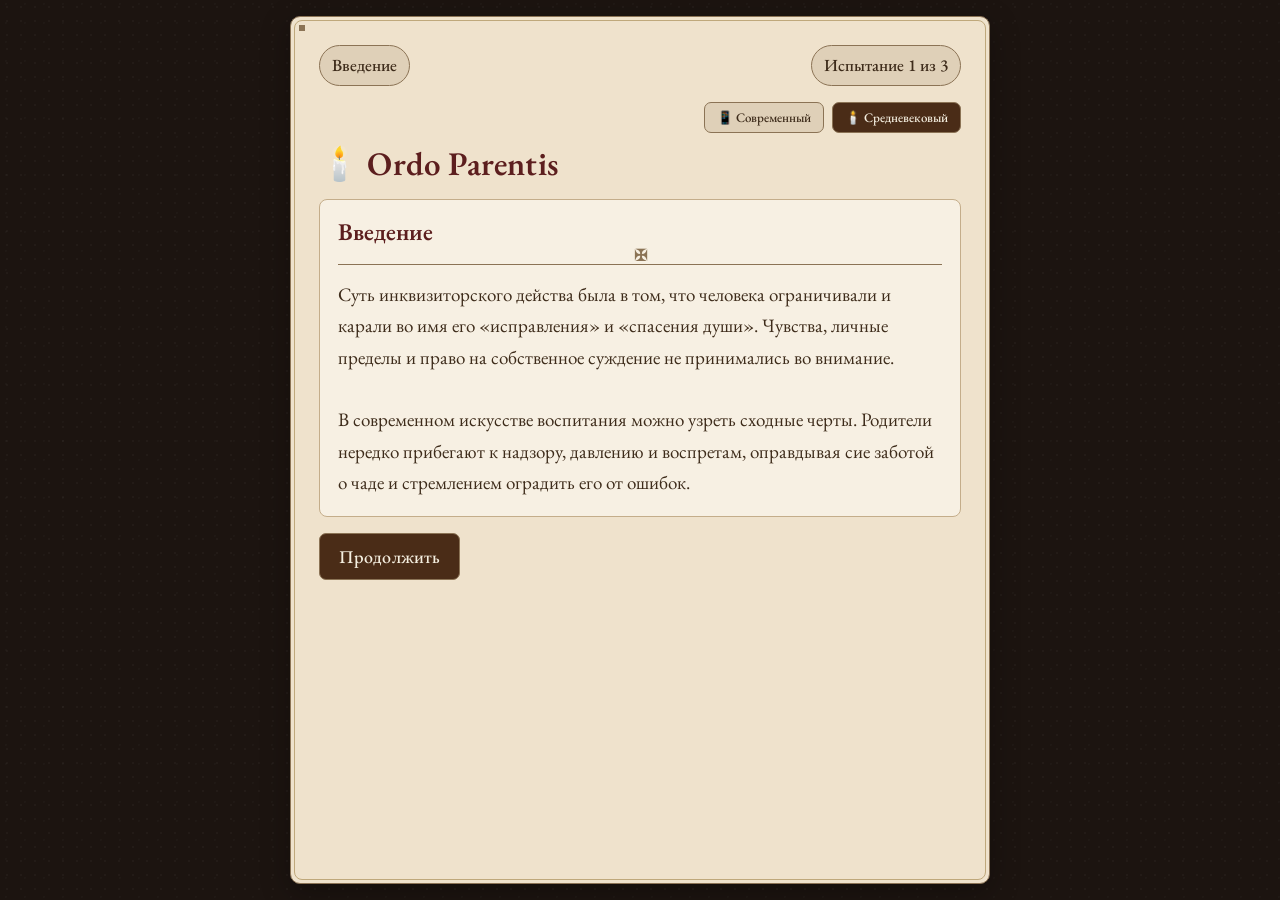
<file: index.html>
<!DOCTYPE html>
<html lang="ru">
<head>
    <meta charset="UTF-8">
    <meta name="viewport" content="width=device-width, initial-scale=1.0">
    <title>Грани воспитания</title>
    <link rel="stylesheet" href="style.css">
</head>
<body>
    <main class="app">
        <div class="top">
            <span class="badge" id="stepBadge">Введение</span>
            <span class="badge" id="progressBadge">Шаг 1</span>
        </div>
        <section id="screen"></section>
    </main>
    <script src="game.js"></script>
</body>
</html>
</file>
<file: style.css>
@import url("https://fonts.googleapis.com/css2?family=Cormorant+Garamond:wght@400;500;600;700&family=EB+Garamond:ital,wght@0,400;0,500;1,400&display=swap");

* {
    box-sizing: border-box;
}

body {
    margin: 0;
    min-height: 100vh;
    font-family: "EB Garamond", "Cormorant Garamond", serif;
    color: #3d2b1a;
    background:
        radial-gradient(circle, rgba(255, 255, 255, 0.03) 1px, transparent 1.2px),
        radial-gradient(circle at 30% 20%, rgba(255, 255, 255, 0.02) 1px, transparent 1.2px),
        #1c1410;
    background-size: 14px 14px, 19px 19px, auto;
    display: flex;
    justify-content: center;
    padding: 16px 12px;
    font-size: 20px; /* увеличено на 1 пункт (было 19px) */
    line-height: 1.6;
}

.app {
    width: 100%;
    max-width: 700px;
    background: #efe2cc;
    border: 1px solid #8b7355;
    border-radius: 10px;
    box-shadow:
        0 8px 30px rgba(0, 0, 0, 0.3);
    padding: 28px;
    animation: fade-in 0.45s ease;
    position: relative;
}

.app::before {
    content: "";
    position: absolute;
    top: 3px;
    right: 3px;
    bottom: 3px;
    left: 3px;
    border: 1px solid #bfa87b;
    border-radius: 8px;
    pointer-events: none;
}

.app::after {
    content: "";
    position: absolute;
    top: 8px;
    left: 8px;
    width: 6px;
    height: 6px;
    background: #8b7355;
    box-shadow:
        calc(100% - 22px) 0 #8b7355,
        0 calc(100% - 22px) #8b7355,
        calc(100% - 22px) calc(100% - 22px) #8b7355;
    pointer-events: none;
}

@keyframes fade-in {
    from { opacity: 0; transform: translateY(8px); }
    to { opacity: 1; transform: translateY(0); }
}

.top {
    display: flex;
    justify-content: space-between;
    align-items: center;
    gap: 16px;
    margin-bottom: 16px;
}

.badge {
    display: inline-block;
    border-radius: 999px;
    padding: 6px 12px;
    background: #dfd0b8;
    color: #3d2b1a;
    font-size: 17px; /* увеличено на 1 пункт (было 16px) */
    font-weight: 500;
    border: 1px solid #8b7355;
}

.title {
    font-size: 33px; /* увеличено на 1 пункт (было 32px) */
    margin: 0 0 16px;
    line-height: 1.15;
    color: #5c1e1e;
    letter-spacing: 0.2px;
    font-weight: 600;
    font-family: "EB Garamond", "Cormorant Garamond", serif;
}

.title::before {
    content: "🕯️ ";
    font-size: 1em;
    vertical-align: baseline;
}

.style-switcher {
    display: flex;
    justify-content: flex-end;
    gap: 8px;
    margin-bottom: 12px;
}

.style-btn {
    border: 1px solid #8b7355;
    background: #dfd0b8;
    color: #3d2b1a;
    font-family: "EB Garamond", "Cormorant Garamond", serif;
    font-size: 13px;
    font-weight: 500;
    border-radius: 7px;
    padding: 6px 12px;
    cursor: pointer;
}

.style-btn.active {
    background: #4a2c17;
    color: #f5efe0;
}

.subtitle {
    font-size: 18px; /* увеличено на 1 пункт (было 17px) */
    line-height: 1.6;
    color: #6b5640;
    margin: -8px 0 16px;
}

.card {
    background: #f7f0e3;
    border: 1px solid #c4ad8a;
    border-radius: 8px;
    padding: 18px;
    margin-bottom: 16px;
}

.case-title {
    margin: 0 0 12px;
    font-size: 24px; /* увеличено на 1 пункт (было 23px) */
    line-height: 1.2;
    color: #5c1e1e;
    font-family: "EB Garamond", "Cormorant Garamond", serif;
    font-weight: 600;
    position: relative;
    padding-bottom: 20px;
}

.case-title::after {
    content: "✠";
    position: absolute;
    left: 0;
    right: 0;
    bottom: 2px;
    text-align: center;
    color: #8b7355;
    font-size: 16px; /* увеличено на 1 пункт (было 15px) */
    line-height: 1;
    border-bottom: 1px solid #8b7355;
}

.case-text {
    margin: 0;
    color: #3d2b1a;
    line-height: 1.65;
    white-space: pre-line;
    font-size: 19px; /* увеличено на 1 пункт (было 18px) */
}

.stats-hidden-note {
    margin: 0 0 16px;
    border: 1px dashed #8b7355;
    background: #f7f0e3;
    color: #6b5640;
    border-radius: 8px;
    padding: 10px 12px;
    font-size: 17px; /* увеличено на 1 пункт (было 16px) */
    font-style: italic;
}

.options {
    display: grid;
    gap: 16px;
}

.option {
    text-align: left;
    border: 1px solid #8b7355;
    background: #f7f0e3;
    border-radius: 8px;
    padding: 13px 15px; /* увеличено на 1 пиксель для более крупного текста */
    cursor: pointer;
    transition: all 0.22s ease;
    font-size: 19px; /* явно добавляем, чтобы увеличить весь текст в опции */
}

.option:hover {
    border-color: #bfa87b;
    background: #e2d3bc;
}

.option.selected {
    border-color: #8b6914;
    background: #ddd0b8;
    box-shadow: inset 0 0 0 1px rgba(191, 168, 123, 0.5);
}

.option.confirmed {
    cursor: default;
}

.option-title {
    font-size: 19px; /* увеличено на 1 пункт (было 18px) */
    font-weight: 600;
    margin-bottom: 7px; /* увеличено на 1px */
    line-height: 1.4;
    color: #3d2b1a;
}

.option-title::before {
    content: "✠ ";
    color: #8b7355;
}

.option-note {
    font-size: 16px; /* увеличено на 1 пункт (было 15px) */
    color: #6b5640;
    line-height: 1.4;
    font-style: italic;
}

/* Изменено: увеличен размер шрифта подсказки feedback на 1 пункт */
.feedback {
    border-left: 4px solid #8b6914;
    background: #fdf5e8;
    border-radius: 8px;
    padding: 15px; /* увеличено на 1px */
    margin-top: 17px; /* увеличено на 1px */
    color: #3d2b1a;
    line-height: 1.55;
    white-space: pre-line;
    border: 1px solid #c4ad8a;
    font-size: 18px; /* увеличено на 1 пункт (было 17px) */
}

.actions {
    display: flex;
    gap: 16px;
    margin-top: 16px;
    flex-wrap: wrap;
}

button.primary,
button.secondary {
    border-radius: 7px;
    padding: 11px 19px; /* увеличено на 1px для большей кнопки */
    cursor: pointer;
    font-size: 18px; /* увеличено на 1 пункт (было 17px) */
    font-weight: 500;
    transition: all 0.2s ease;
    font-family: "EB Garamond", "Cormorant Garamond", serif;
    letter-spacing: 0.1px;
}

button.primary {
    border: 1px solid #8b7355;
    background: #4a2c17;
    color: #f5efe0;
}

button.primary:hover:not(:disabled) {
    background: #5a371f;
}

button.primary:disabled {
    background: #8e7a66;
    color: #dfd0b8;
    cursor: not-allowed;
    border-color: #8b7355;
}

button.secondary {
    border: 1px solid #8b7355;
    background: #dfd0b8;
    color: #3d2b1a;
}

button.secondary:hover {
    background: #d7c6ab;
}

.result-title {
    margin: 0 0 16px;
    font-size: 33px; /* увеличено на 1 пункт (было 32px) */
    color: #5c1e1e;
    letter-spacing: 0.2px;
    font-weight: 600;
    font-family: "EB Garamond", "Cormorant Garamond", serif;
}

.result-name {
    margin: 0 0 12px;
    color: #5c1e1e;
    font-weight: 600;
    font-size: 24px; /* увеличено на 1 пункт (было 23px) */
    font-family: "EB Garamond", "Cormorant Garamond", serif;
}

.meters {
    display: grid;
    gap: 16px;
    margin-bottom: 16px;
}

.meter {
    border: 1px solid #c4ad8a;
    border-radius: 8px;
    background: #faf5ec;
    padding: 12px;
}

.meter-top {
    display: flex;
    justify-content: space-between;
    gap: 10px;
    margin-bottom: 8px;
    font-size: 17px; /* увеличено на 1 пункт (было 16px) */
}

.meter-name {
    font-weight: 500;
    color: #3d2b1a;
    font-size: 17px; /* увеличено на 1 пункт (было 16px) */
}

.meter-value {
    font-weight: 600;
    color: #3d2b1a;
    font-size: 27px; /* увеличено на 1 пункт (было 26px) */
    line-height: 1;
}

.meter-track {
    width: 100%;
    height: 15px; /* увеличено на 1px */
    border-radius: 7px;
    background: #e0d5c0;
    overflow: hidden;
    border: 1px solid #8b7355;
}

.meter-fill {
    width: 0;
    height: 100%;
    border-radius: 7px;
    transition: width 0.1s linear;
}

.meter-label {
    margin-top: 8px;
    font-size: 15px; /* увеличено на 1 пункт (было 14px) */
    color: #6b5640;
    font-style: italic;
}

.footnote {
    margin-top: 16px;
    color: #3d2b1a;
    line-height: 1.6;
    white-space: pre-line;
    font-size: 19px; /* увеличено на 1 пункт (было 18px) */
}

@media (max-width: 600px) {
    .app {
        padding: 16px;
    }

    .title {
        font-size: 27px; /* увеличено на 1 пункт (было 26px) */
    }

    .style-switcher {
        justify-content: center;
        margin-bottom: 10px;
    }

    .case-title {
        font-size: 21px; /* увеличено на 1 пункт (было 20px) */
    }

    .case-text,
    .footnote {
        font-size: 18px; /* увеличено на 1 пункт (было 17px) */
    }

    .option-title {
        font-size: 18px; /* увеличено на 1 пункт (было 17px) */
    }

    /* Изменено: увеличен размер шрифта подсказки feedback на 1 пункт (с 15px до 16px) */
    .feedback {
        font-size: 18px; /* увеличено на 1 пункт (было 17px) */
    }

    .meters {
        grid-template-columns: 1fr;
    }
}
</file>
